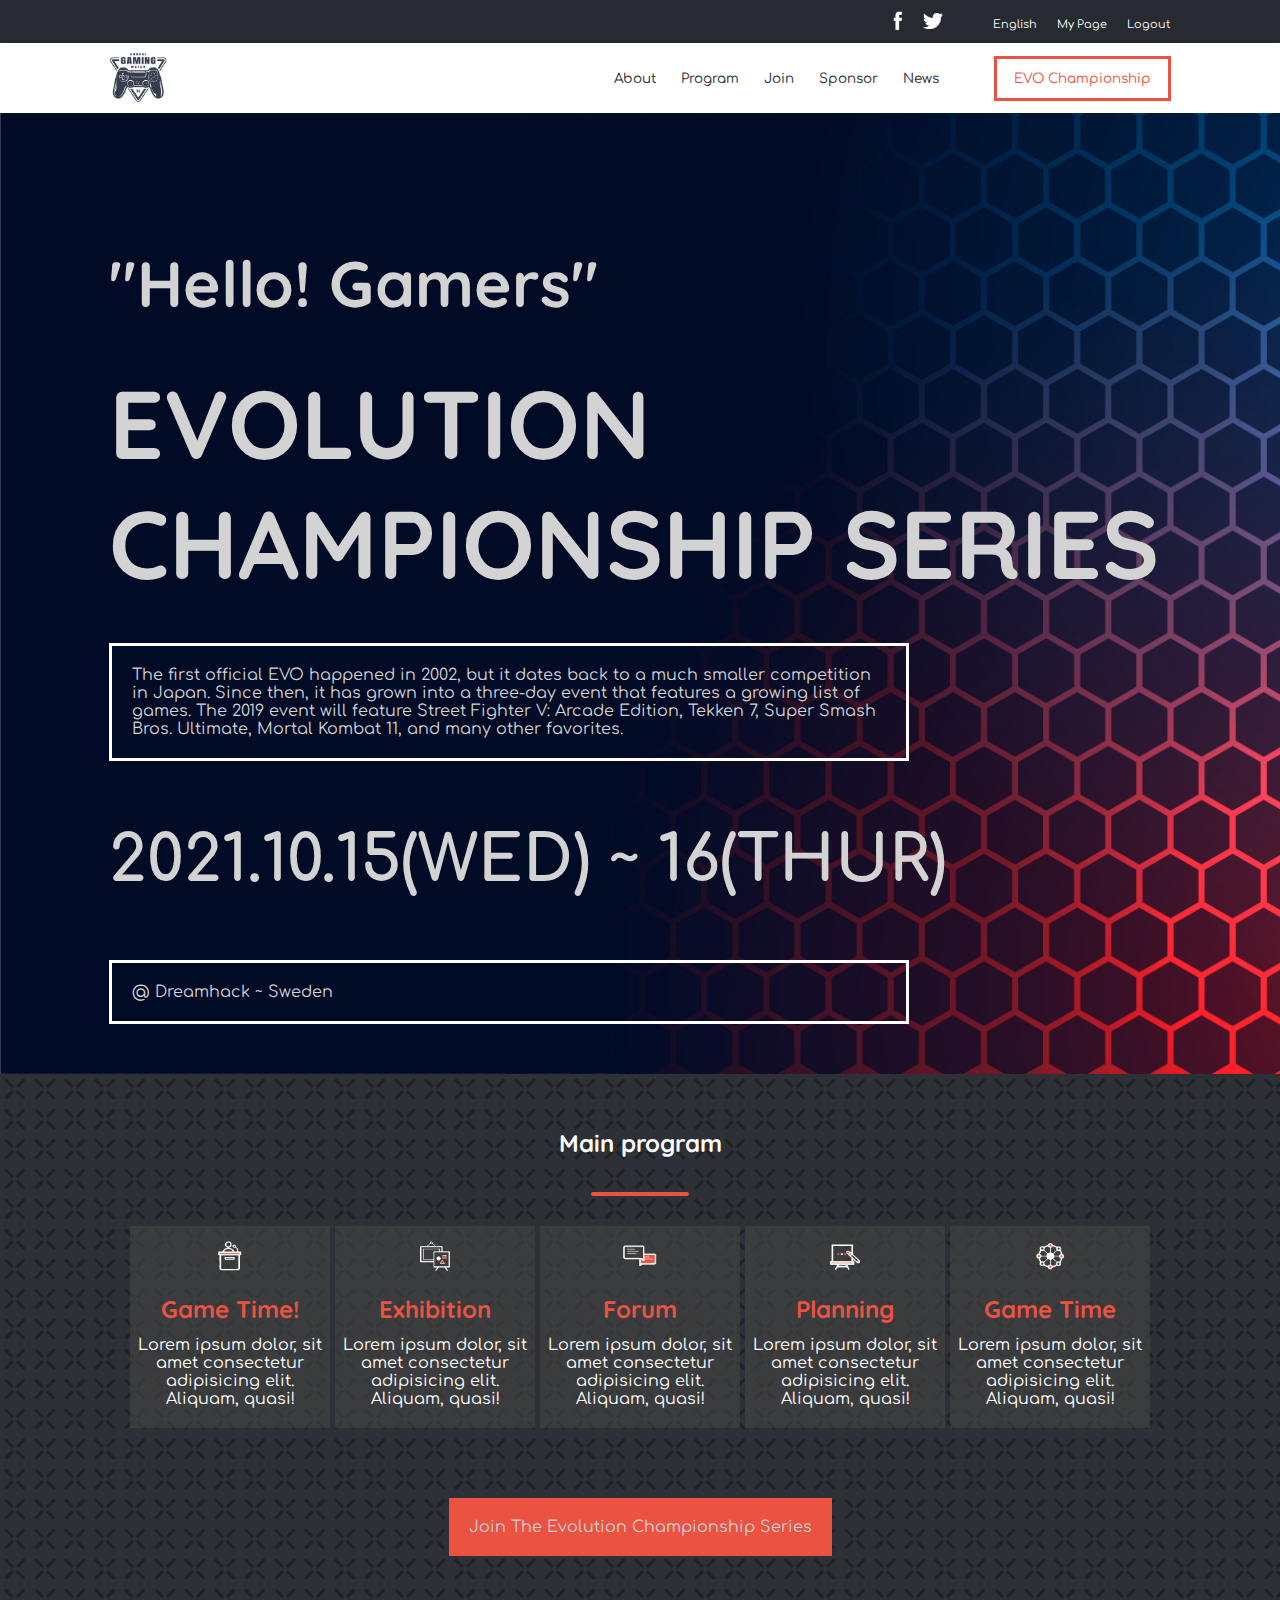
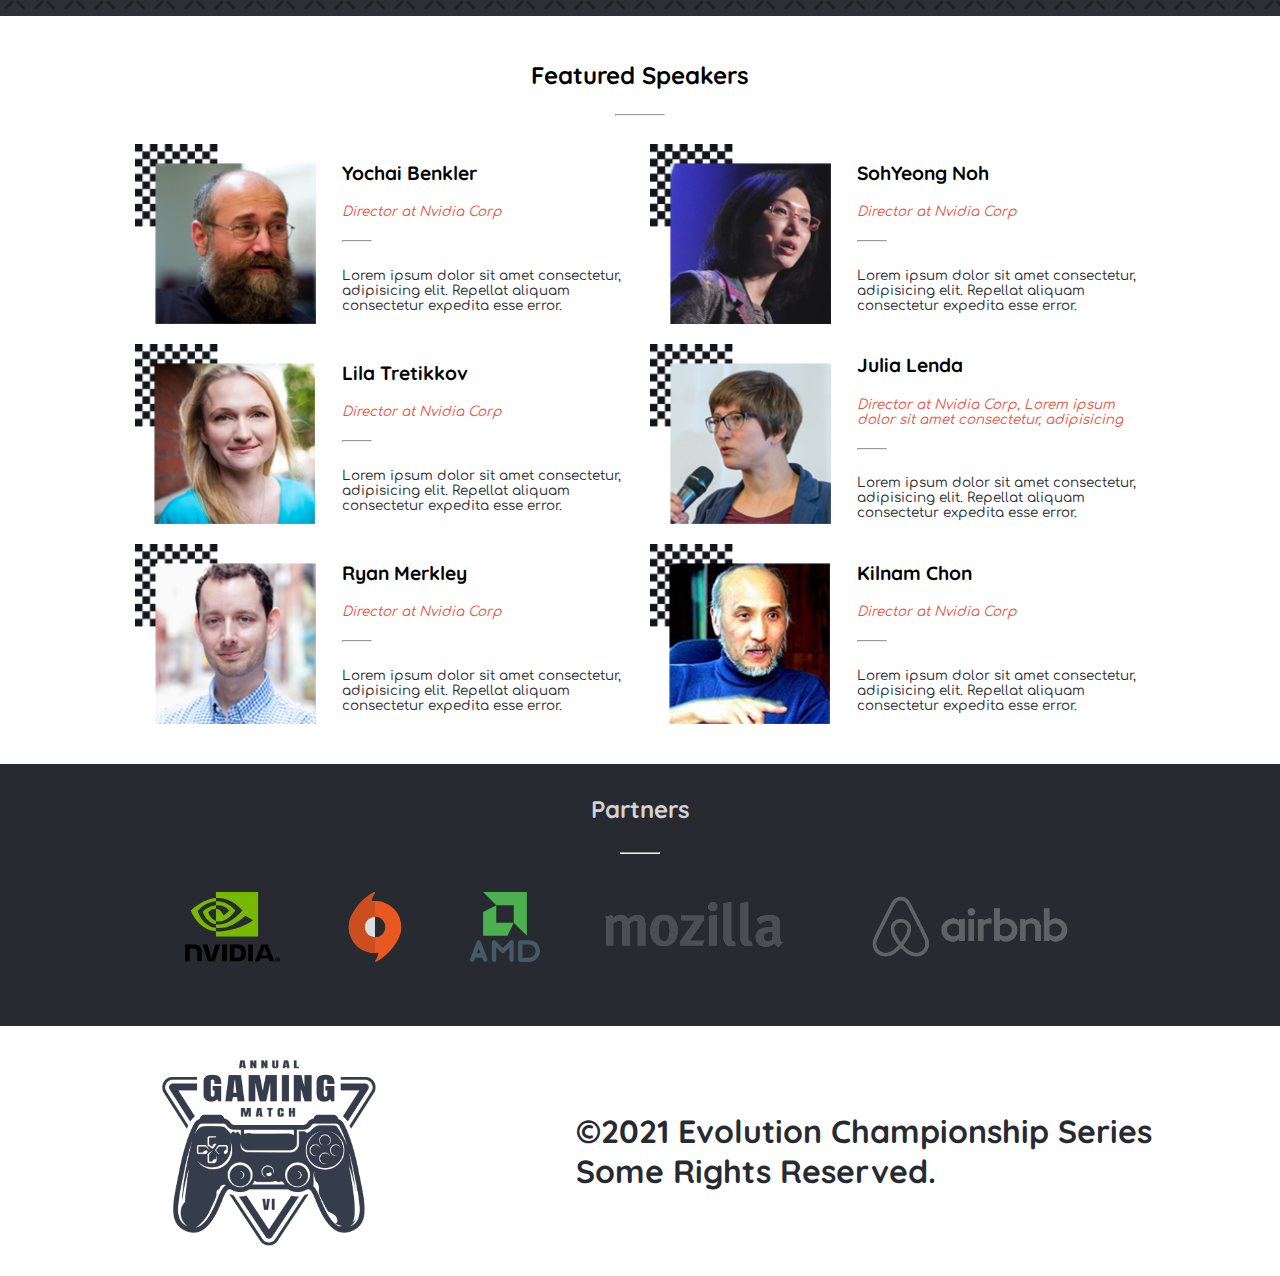
<file: index.html>
<!DOCTYPE html>
<html lang="en">
<head>
	<meta charset="UTF-8">
	<meta http-equiv="X-UA-Compatible" content="IE=edge">
	<meta name="viewport" content="width=device-width, initial-scale=1.0">
	<link rel="stylesheet" href="style.css">
  <meta property="og:image" content="https://raw.githubusercontent.com/Chimwemwe-127001/module_1_capstone/main/assets/images/link-preview-evo.png">
  <meta property="og:author" content="Chimwemwe Sinyinza">
  <meta
    property="og:description"
    content="This project is based on an online website for a conference. Instead of a conference, I personalised the content and built a website for a Gaming tournament."
  />
	<title>EVO Championship</title>
</head>
<body>
	<header>
    <div class="menu-toggle" id="menu-toggle">
      <span class="hamburger"></span>
    </div>
		<div class="head-container-one">
      <nav>
        <ul>
          <li><img src="./assets/images/facebook.png" alt="facebook logo"></li>
          <li><img src="./assets/images/twitter.png" alt="twitter logo"></li>
          <li><a href="#">English</a></li>
          <li><a href="#">My Page</a></li>
          <li><a href="#">Logout</a></li>
        </ul>
      </nav>
		</div>
		<div class="head-container-two">
      <a class="game-logo" href="#"><img src="./assets/images/game.jpg" alt="game tournament logo"></a>
      <nav>
        <ul>
          <li><a href="./about.html">About</a></li>
          <li><a href="#Program">Program</a></li>
          <li><a href="#">Join</a></li>
          <li><a href="#">Sponsor</a></li>
          <li><a href="#">News</a></li>
          <li><a class="EVO-Championship" href="#">EVO Championship</a></li>
        </ul>
      </nav>
    </div>
	</header>
  <section class="welcome-section">
    <div class="welcome-section--content">
      <h1>"Hello! Gamers"</h1>
      <h2 class="mask-text">EVOLUTION CHAMPIONSHIP SERIES</h2>
      <p>The first official EVO happened in 2002, but it dates back to a much smaller competition in Japan. Since then, it has grown into a three-day event that features a growing list of games. The 2019 event will feature Street Fighter V: Arcade Edition, Tekken 7, Super Smash Bros. Ultimate, Mortal Kombat 11, and many other favorites.</p>
      <h3>2021.10.15(WED) ~ 16(THUR)</h3>
      <p>@ Dreamhack ~ Sweden</p>
    </div>
  </section>
  <section class="main-program-section">
    <h3>Main program</h3>
    <span class="line-break"></span>

    <div class="program-container">
      <div class="program">
        <img src="./assets/images/program1.png" alt="">
        <h3>Game Time!</h3>
        <p>Lorem ipsum dolor, sit amet consectetur adipisicing elit. Aliquam, quasi!</p>
      </div>
      <div class="program">
        <img src="./assets/images/program2.png" alt="">
        <h3>Exhibition</h3>
        <p>Lorem ipsum dolor, sit amet consectetur adipisicing elit. Aliquam, quasi!</p>
      </div>
      <div class="program">
        <img src="./assets/images/program3.png" alt="">
        <h3>Forum</h3>
        <p>Lorem ipsum dolor, sit amet consectetur adipisicing elit. Aliquam, quasi!</p>
      </div>
      <div class="program">
        <img src="./assets/images/program4.png" alt="">
        <h3>Planning</h3>
        <p>Lorem ipsum dolor, sit amet consectetur adipisicing elit. Aliquam, quasi!</p>
      </div>
      <div class="program">
        <img src="./assets/images/program5.png" alt="">
        <h3>Game Time</h3>
        <p>Lorem ipsum dolor, sit amet consectetur adipisicing elit. Aliquam, quasi!</p>
      </div>
    </div>
    <a href="#">Join The Evolution Championship Series</a>

  </section>
  <section class="featured-speakers-section">
    <h3>Featured Speakers</h3>
    <hr>
    <div class="featured-speakers">

    </div>
  </section>
  <section class="partner-section">
    <h3>Partners</h3>
    <hr>
    <ul>
      <li><img src="./assets/images/nvidia.svg" alt=""></li>
      <li><img src="./assets/images/origin.svg" alt=""></li>
      <li><img src="./assets/images/amd.svg" alt=""></li>
      <li><img src="./assets/images/partner1.png" alt=""></li>
      <li><img src="./assets/images/partner5.png" alt=""></li>
    </ul>
  </section>
  <footer>
    <img src="./assets/images/game.jpg" alt="">
    <p>©2021 Evolution Championship Series<br>Some Rights Reserved.</p>
  </footer>
	<script src="main.js"></script> 
</body>
</html>
</file>
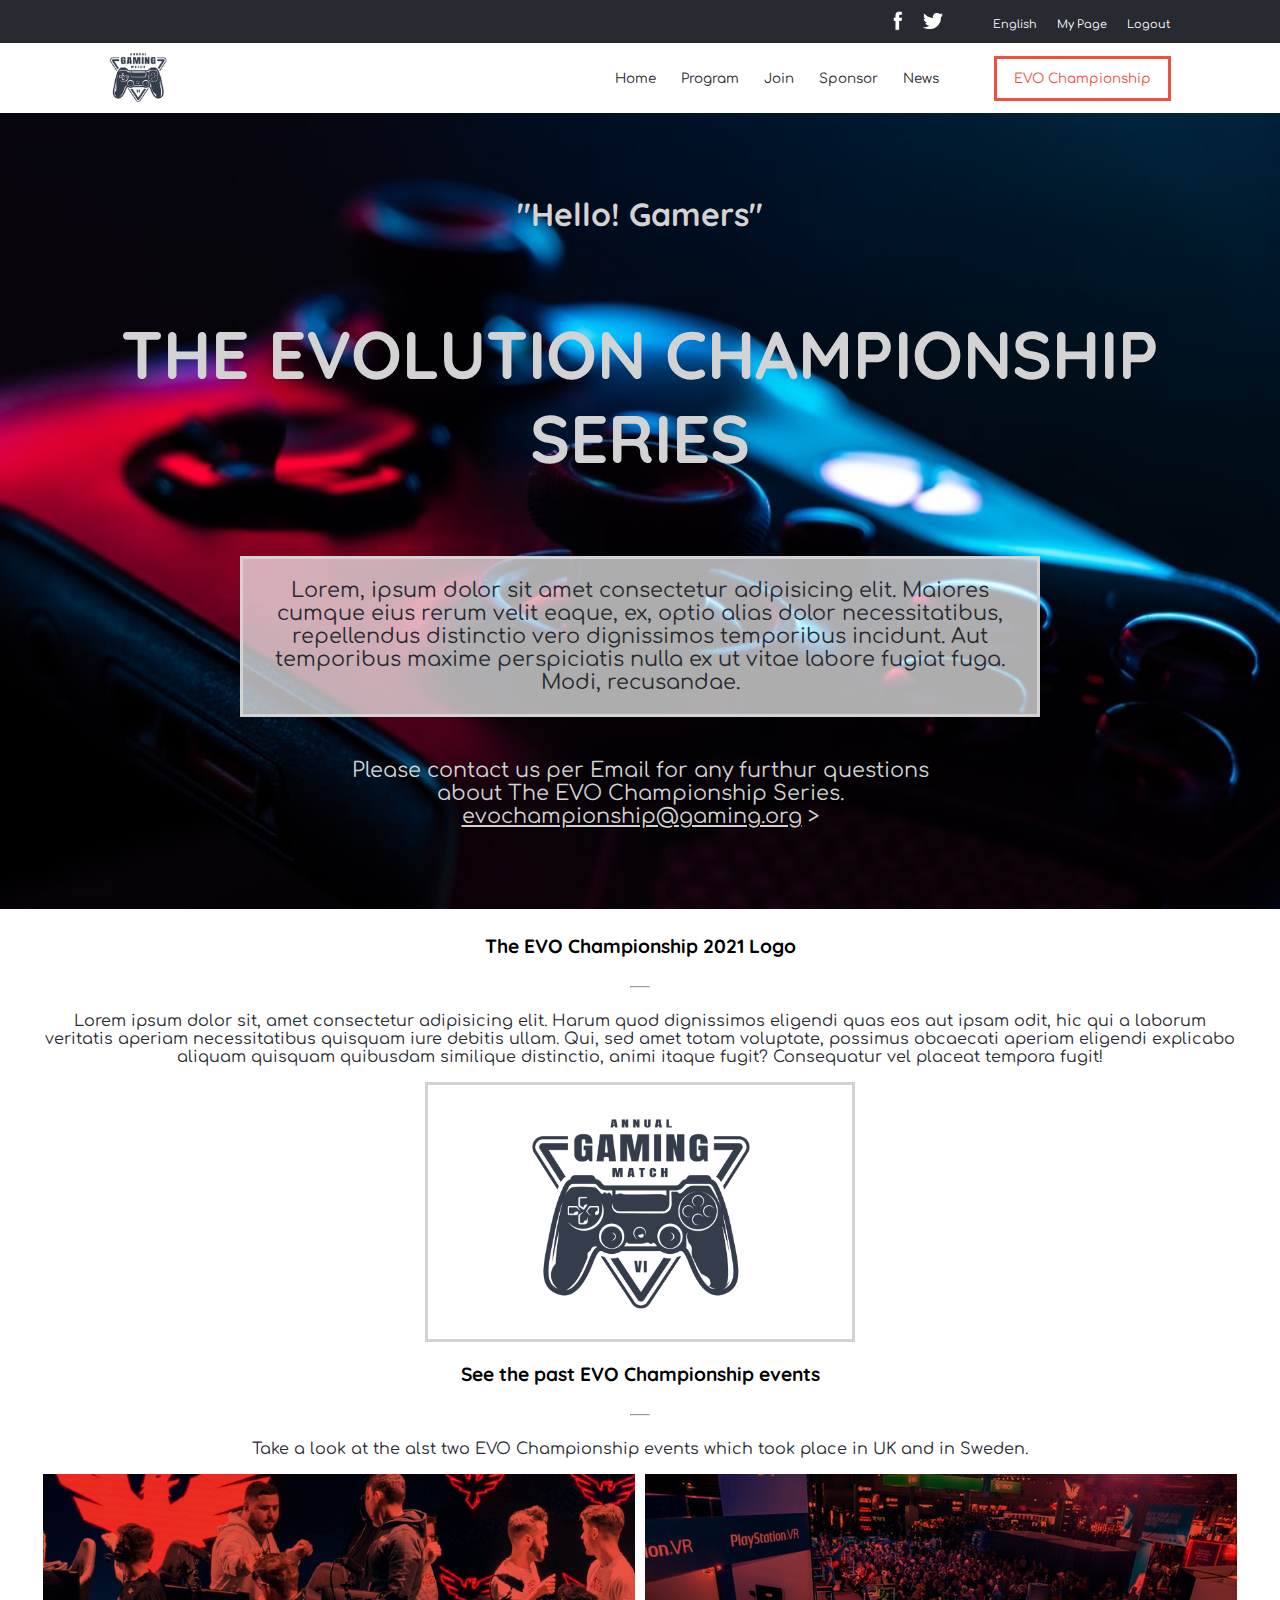
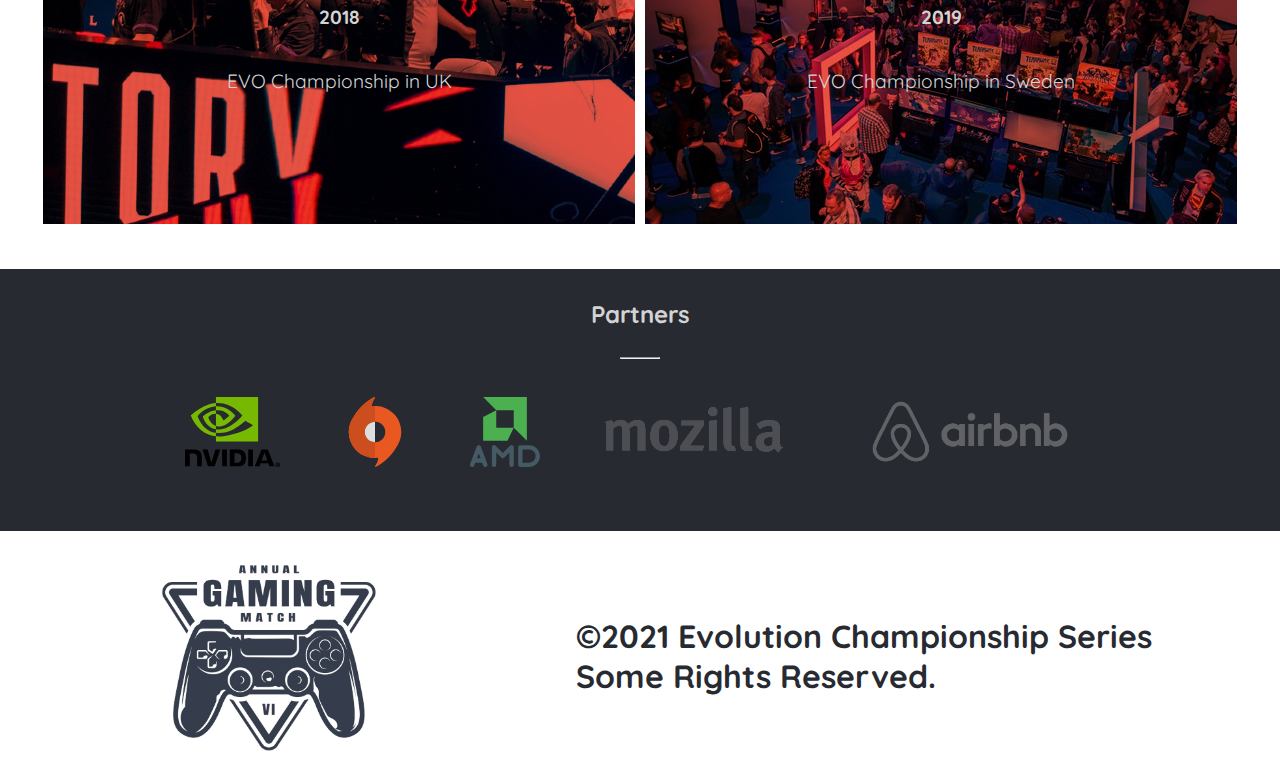
<file: about.html>
<!DOCTYPE html>
<html lang="en">
<head>
  <meta charset="UTF-8">
  <meta http-equiv="X-UA-Compatible" content="IE=edge">
  <meta name="viewport" content="width=device-width, initial-scale=1.0">
  <link rel="stylesheet" href="style.css">
  <title>About</title>
</head>
<body>
  <header>
    <div class="menu-toggle" id="menu-toggle">
      <span class="hamburger"></span>
    </div>
		<div class="head-container-one">
      <nav>
        <ul>
          <li><img src="./assets/images/facebook.png" alt="facebook logo"></li>
          <li><img src="./assets/images/twitter.png" alt="twitter logo"></li>
          <li><a href="#">English</a></li>
          <li><a href="#">My Page</a></li>
          <li><a href="#">Logout</a></li>
        </ul>
      </nav>
		</div>
		<div class="head-container-two">
      <a class="game-logo" href="./index.html"><img src="./assets/images/game.jpg" alt="game tournament logo"></a>
      <nav>
        <ul>
          <li><a href="./index.html">Home</a></li>
          <li><a href="#">Program</a></li>
          <li><a href="#">Join</a></li>
          <li><a href="#">Sponsor</a></li>
          <li><a href="#">News</a></li>
          <li><a class="EVO-Championship" href="#">EVO Championship</a></li>
        </ul>
      </nav>
    </div>
	</header>
  <section class="about-welcome-section">
    <div class="about-welcome-section--content">
      <h1>"Hello! Gamers"</h1>
      <h2>THE EVOLUTION CHAMPIONSHIP SERIES</h2>
      <p class="p">Lorem, ipsum dolor sit amet consectetur adipisicing elit. Maiores cumque eius rerum velit eaque, ex, optio alias dolor necessitatibus, repellendus distinctio vero dignissimos temporibus incidunt. Aut temporibus maxime perspiciatis nulla ex ut vitae labore fugiat fuga. Modi, recusandae.</p>
      <p>Please contact us per Email for any furthur questions<br>about The EVO Championship Series.<br><a href="">evochampionship@gaming.org</a> ></p>
    </div>
  </section>
  <section class="about-events">
    <h2>The EVO Championship 2021 Logo</h2>
    <hr>
    <p class="mobile">The Logo of The EVO Championship 2021 was decided through the logo competion from 8.June to 7.July</p>
    <p class="desktop">Lorem ipsum dolor sit, amet consectetur adipisicing elit. Harum quod dignissimos eligendi quas eos aut ipsam odit, hic qui a laborum veritatis aperiam necessitatibus quisquam iure debitis ullam. Qui, sed amet totam voluptate, possimus obcaecati aperiam eligendi explicabo aliquam quisquam quibusdam similique distinctio, animi itaque fugit? Consequatur vel placeat tempora fugit!</p>
    <img class="game-img" src="./assets/images/game.jpg" alt="">
    <div class="hr-normal"></div>
    <h2>See the past EVO Championship events</h2>
    <hr>
    <p>Take a look at the alst two EVO Championship events which took place in UK and in Sweden.</p>
    <div class="events">
      <div class="event">
        <h2>2018</h2>
        <p> EVO Championship in UK</p>
      </div>
      <div class="event">
        <h2>2019</h2>
        <p>EVO Championship in Sweden</p>
      </div>
    </div>
  </section>
  <section class="partner-section">
    <h3>Partners</h3>
    <hr>
    <ul>
      <li><img src="./assets/images/nvidia.svg" alt=""></li>
      <li><img src="./assets/images/origin.svg" alt=""></li>
      <li><img src="./assets/images/amd.svg" alt=""></li>
      <li><img src="./assets/images/partner1.png" alt=""></li>
      <li><img src="./assets/images/partner5.png" alt=""></li>
    </ul>
  </section>
  <footer>
    <img src="./assets/images/game.jpg" alt="">
    <p>©2021 Evolution Championship Series<br>Some Rights Reserved.</p>
  </footer>
  <script src="main.js"></script> 
</body>
</html>
</file>
<file: style.css>
@import url('https://fonts.googleapis.com/css2?family=Comfortaa:wght@300&family=Lato:wght@300&display=swap');
@import url('https://fonts.googleapis.com/css2?family=Quicksand:wght@700&display=swap');

:root {
  --primary-color: #ec5242;
  --secondary-color: #272a31;
  --tertiary-color: #d3d3d3;
}

*,
*::before,
*::after {
  box-sizing: border-box;
}

body {
  margin: 0;
  padding: 0;
  font-family: 'Comfortaa', 'Quicksand', 'Lato', sans-serif;
}

body.hide-scrollbar {
  overflow-y: hidden;
}

.menu-toggle {
  padding: 16px;
  position: fixed;
  top: 4px;
  left: 27px;
  cursor: pointer;
  z-index: 999;
}

.hamburger,
.hamburger::before,
.hamburger::after {
  content: '';
  display: block;
  background: var(--primary-color);
  height: 3px;
  width: 28px;
  border-radius: 3px;
  transition: all ease-in-out 400ms;
}

.hamburger::before {
  transform: translateY(-8px);
}

.hamburger::after {
  transform: translateY(5px);
}

.hamburger.open {
  transform: rotate(45deg);
}

.hamburger.open::before {
  opacity: 0;
}

.hamburger.open::after {
  transform: translateY(-3px) rotate(-90deg);
}

.welcome-section {
  background-image: url(./assets/images/26293.jpg);
  background-repeat: no-repeat;
  background-size: cover;
}

.welcome-section--content p {
  margin: 0;
  max-width: 800px;
}

.main-program-section {
  background-image: url(./assets/images/repeat-bg.png);
  display: flex;
  flex-direction: column;
  align-items: center;
  padding: 30px;
}

.main-program-section h3 {
  color: #fff;
  font-family: 'Quicksand', sans-serif;
  font-size: 1.5em;
}

.main-program-section a {
  display: inline-block;
  margin: 0 auto;
  text-decoration: none;
  color: var(--tertiary-color);
  padding: 20px;
  background: var(--primary-color);
  margin-bottom: 30px;
}

.line-break {
  width: 8%;
  height: 4px;
  border-radius: 4px;
  background: var(--primary-color);
  margin: 10px;
}

.program-container {
  padding: 0 8.5%;
  padding-bottom: 70px;
}

.program {
  margin-top: 10px;
  display: flex;
  align-items: center;
  background: rgba(68, 68, 68, 0.64);
}

.program > * {
  padding: 4px;
}

.program img {
  padding: 15px;
  height: 60px;
  width: auto;
}

.program h3 {
  margin: 4px;
  color: var(--primary-color);
}

.program p {
  color: #fff;
}

.featured-speakers-section {
  padding: 20px;
}

.featured-speakers-section h3 {
  text-align: center;
  font-family: 'Quicksand', sans-serif;
  font-size: 1.5em;
}

.featured-speakers-section hr {
  width: 50px;
  color: var(--primary-color);
}

.featured-speakers {
  display: flex;
  padding: 10px 8.5%;
  align-items: center;
}

.featured-speakers > * {
  flex-basis: 50%;
  flex-grow: 1;
}

.featured-speaker {
  display: flex;
  align-items: center;
}

.featured-speaker img {
  padding: 10px;
  height: 200px;
}

.txt-content {
  padding-left: 1em;
}

.txt-content h3 {
  font-family: 'Quicksand', sans-serif;
  font-size: 1.2em;
  text-align: left;
}

.txt-content .italic-txt {
  color: var(--primary-color);
}

.txt-content hr {
  display: inline-flex;
  width: 30px;
  align-self: flex-start;
  color: var(--secondary-color);
}

.txt-content p {
  color: var(--secondary-color);
  font-size: 0.84em;
}

.partner-section {
  display: flex;
  background: var(--secondary-color);
  flex-direction: column;
  align-items: center;
  padding-block: 30px;
}

.partner-section h3 {
  font-family: 'Quicksand', sans-serif;
  font-size: 1.5em;
  color: var(--tertiary-color);
  margin: 0;
  padding-block: 0 20px;
}

.partner-section hr {
  width: 40px;
  color: var(--primary-color);
}

.partner-section ul {
  display: flex;
  width: 100%;
  flex-wrap: wrap;
  list-style: none;
  justify-content: center;
  align-self: center;
  margin: 0;
  padding: 0;
}

.partner-section ul > * {
  flex-basis: auto;
}

.partner-section li {
  padding: 30px;
}

.partner-section img {
  height: 70px;
  width: auto;
}

footer {
  width: 80%;
  margin: 0 auto;
  display: flex;
  justify-content: space-between;
  align-items: center;
}

.about-welcome-section {
  background-image: url(./assets/images/gbimage1.jpg);
  background-repeat: no-repeat;
  background-size: cover;
}

.about-welcome-section--content {
  padding: 60px 43px;
  display: flex;
  margin: 0 auto;
  flex-direction: column;
  align-items: center;
  color: #d3d3d3;
}

.about-welcome-section--content h1 {
  font-family: 'Quicksand', sans-serif;
}

.about-welcome-section--content h2 {
  text-align: center;
  font-family: 'Quicksand', sans-serif;
}

.about-welcome-section--content p {
  text-align: center;
}

.about-welcome-section--content .p {
  color: var(--secondary-color);
  padding: 20px;
  border: 3px solid var(--tertiary-color);
  background: rgba(255, 255, 255, 0.68);
}

.about-welcome-section--content a {
  color: var(--tertiary-color);
}

.about-events {
  display: flex;
  flex-direction: column;
  align-items: center;
  padding: 5px 43px;
}

@media (max-width: 767px) {
  .head-container-one {
    display: none;
  }

  .head-container-two {
    background-color: #fff;
    position: fixed;
    width: 100%;
    bottom: 0;
    top: 0;
    clip-path: circle(0 at top right);
    transition: clip-path ease-in-out 700ms;
    z-index: 99;
  }

  .head-container-two.open {
    clip-path: circle(250% at top right);
  }

  footer img {
    padding: 30px;
    height: 140px;
    width: auto;
  }

  .head-container-two img {
    display: none;
  }

  .head-container-two ul {
    list-style: none;
    padding: 24px;
  }

  .head-container-two li {
    padding-block: 15px;
    text-align: center;
  }

  .head-container-two li:nth-child(1) {
    padding-top: 50px;
  }

  .head-container-two a {
    text-decoration: none;
    color: var(--secondary-color);
    font-size: 1.1em;
    font-weight: 400;
    transition: ease-in 100ms;
  }

  .head-container-two a:hover {
    color: var(--primary-color);
  }

  .head-container-two .EVO-Championship {
    padding: 12px 17px;
    color: var(--primary-color);
    border: 3px solid var(--primary-color);
    transition: ease-in 200ms;
  }

  .head-container-two .EVO-Championship:hover {
    color: #fff;
    background: var(--primary-color);
  }

  .welcome-section {
    background-position: left;
  }

  .welcome-section h1 {
    margin: 0;
    padding-top: 70px;
    font-weight: 600;
  }

  .welcome-section--content {
    margin: 0 8.5%;
    padding-bottom: 60px;
  }

  .welcome-section--content h1 {
    font-family: 'Quicksand', sans-serif;
    background-image: url(./assets/images/bgimage.jpg);
    -webkit-text-fill-color: transparent;
    -webkit-background-clip: text;
    font-size: 1.7em;
    font-weight: 800;
  }

  .mask-text {
    font-family: 'Quicksand', sans-serif;
    margin: 0;
    background-image: url(./assets/images/bgimage.jpg);
    -webkit-text-fill-color: transparent;
    -webkit-background-clip: text;
    font-size: 2.5em;
    font-weight: 800;
  }

  .welcome-section--content h3 {
    color: var(--tertiary-color);
    font-size: 1.2em;
    font-weight: bold;
  }

  footer p {
    color: var(--secondary-color);
    font-size: 1.2em;
    font-family: 'Quicksand', sans-serif;
    font-weight: bold;
  }

  .welcome-section--content p {
    padding: 20px;
    color: var(--tertiary-color);
    border: 3px solid white;
  }

  .featured-speakers {
    flex-direction: column;
  }

  .about-events h2 {
    margin: 0;
    padding: 20px;
    text-align: center;
    font-family: 'Quicksand', sans-serif;
    font-size: 1.2em;
    color: #000;
  }

  .about-events hr {
    width: 20px;
    color: var(--primary-color);
  }

  .about-events p {
    color: var(--secondary-color);
    text-align: center;
  }

  .about-events .desktop {
    display: none;
  }

  .about-events .game-img {
    height: 130px;
    width: auto;
    border: 3px solid var(--tertiary-color);
    padding: 10px 80px;
  }

  .about-events .hr-normal {
    color: var(--tertiary-color);
    width: 100%;
  }

  .events {
    padding-bottom: 40px;
  }

  .about-events .events {
    display: flex;
    flex-direction: column;
    align-items: center;
    gap: 10px;
    width: 100%;
  }

  .event {
    display: flex;
    flex-direction: column;
    justify-content: center;
  }

  .event h2 {
    color: var(--tertiary-color);
    margin-bottom: 0;
  }

  .event p {
    font-size: 1.2em;
    font-family: 'Quicksand', sans-serif;
    color: var(--tertiary-color);
  }

  .about-events .events .event:nth-child(1) {
    background-image: url(./assets/images/gamingEvent1.jpg);
    background-position: center;
    background-color: var(--primary-color);
    background-blend-mode: multiply;
    width: 320px;
    flex-basis: 200px;
    flex-grow: 1;
  }

  .about-events .events .event:nth-child(2) {
    background-image: url(./assets/images/gamingEvent3.jpg);
    background-position: center;
    background-color: var(--primary-color);
    background-blend-mode: multiply;
    width: 320px;
    flex-basis: 200px;
    flex-grow: 1;
  }
}

@media (min-width: 768px) {
  .menu-toggle {
    display: none;
  }

  .head-container-one {
    height: 43px;
    background: var(--secondary-color);
  }

  .head-container-one ul {
    margin: 0;
    padding: 0.7em 8.5%;
    list-style: none;
    display: flex;
    justify-content: flex-end;
    align-items: center;
  }

  footer img {
    padding: 30px;
    height: 250px;
    width: auto;
  }

  .head-container-one img {
    height: 20px;
  }

  .head-container-one li {
    padding: 0 10px;
  }

  .head-container-two li {
    display: inline-block;
    padding: 10px;
  }

  .head-container-one li:nth-child(3) {
    padding-left: 40px;
  }

  .head-container-one li:nth-child(5) {
    padding-right: 0;
  }

  .head-container-one a {
    text-decoration: none;
    font-size: 0.7em;
    color: #fff;
  }

  .head-container-two {
    height: 70px;
    display: flex;
    align-items: center;
    justify-content: space-between;
    transition: all 0.5s;
    box-shadow: 0 2px 5px 0 rgba(0, 0, 0, 0.16);
  }

  .head-container-two .game-logo {
    padding-left: 8.5%;
  }

  .head-container-two .game-logo img {
    height: 50px;
    width: auto;
  }

  .head-container-two nav {
    padding-right: 8.5%;
  }

  .head-container-two ul {
    list-style: none;
    margin: 0;
    padding: 0.7em 0 0.7em 0;
  }

  .head-container-two li:nth-child(6) {
    padding-right: 0;
    padding-left: 2.5rem;
  }

  .head-container-two a {
    text-decoration: none;
    color: var(--secondary-color);
    font-size: 0.84em;
    transition: ease-in 0.1s;
  }

  .head-container-two a:hover {
    color: var(--primary-color);
  }

  .head-container-two .EVO-Championship {
    padding: 12px 17px;
    color: var(--primary-color);
    border: 3px solid var(--primary-color);
    transition: ease-in 0.1s;
  }

  .head-container-two .EVO-Championship:hover {
    color: #fff;
    background: var(--primary-color);
  }

  .welcome-section--content {
    padding: 50px 8.5%;
  }

  .welcome-section--content h1 {
    font-family: 'Quicksand', sans-serif;
    padding-top: 80px;
    color: var(--tertiary-color);
    font-size: 4em;
    font-weight: 900;
    margin: 0;
  }

  .welcome-section--content h3 {
    color: var(--tertiary-color);
    font-size: 4em;
    font-weight: bold;
  }

  footer p {
    color: var(--secondary-color);
    font-size: 2em;
    font-family: 'Quicksand', sans-serif;
    font-weight: bold;
  }

  .welcome-section--content p {
    padding: 20px;
    color: var(--tertiary-color);
    border: 3px solid white;
  }

  .mask-text {
    font-family: 'Quicksand', sans-serif;
    margin: 0;
    padding-block: 40px;
    color: var(--tertiary-color);
    font-size: 6em;
    font-weight: 800;
  }

  .program-container {
    display: flex;
    flex-wrap: wrap;
    padding: 10px;
    padding-bottom: 70px;
    gap: 5px;
    justify-content: center;
  }

  .program {
    flex-direction: column;
    flex-basis: 200px;
    flex-grow: 0;
    align-items: center;
  }

  .program p {
    margin: 0;
    padding-bottom: 20px;
    text-align: center;
  }

  .featured-speakers {
    flex-direction: row;
    flex-wrap: wrap;
  }

  .about-welcome-section--content h1 {
    font-size: 2em;
  }

  .about-welcome-section--content h2 {
    font-size: 4.2em;
  }

  .about-welcome-section--content p {
    font-size: 1.3em;
  }

  .about-welcome-section--content .p {
    max-width: 800px;
  }

  .about-events h2 {
    margin: 0;
    padding: 20px;
    text-align: center;
    font-family: 'Quicksand', sans-serif;
    font-size: 1.2em;
    color: #000;
  }

  .about-events hr {
    width: 20px;
    color: var(--primary-color);
  }

  .about-events p {
    color: var(--secondary-color);
    text-align: center;
  }

  .about-events .mobile {
    display: none;
  }

  .about-events .game-img {
    height: 260px;
    width: auto;
    border: 3px solid var(--tertiary-color);
    padding: 30px 100px;
  }

  .about-events .hr-normal {
    color: var(--tertiary-color);
    width: 100%;
  }

  .events {
    padding-bottom: 40px;
  }

  .about-events .events {
    display: flex;
    flex-direction: row;
    align-items: center;
    gap: 10px;
    width: 100%;
  }

  .event {
    display: flex;
    flex-direction: column;
    justify-content: center;
    height: 350px;
  }

  .event h2 {
    color: var(--tertiary-color);
    margin-bottom: 0;
  }

  .event p {
    font-size: 1.2em;
    font-family: 'Quicksand', sans-serif;
    color: var(--tertiary-color);
  }

  .about-events .events .event:nth-child(1) {
    background-image: url(./assets/images/gamingEvent1.jpg);
    background-position: center;
    background-color: var(--primary-color);
    background-blend-mode: multiply;
    width: 320px;
    flex-basis: 200px;
    flex-grow: 1;
  }

  .about-events .events .event:nth-child(2) {
    background-image: url(./assets/images/gamingEvent3.jpg);
    background-position: center;
    background-color: var(--primary-color);
    background-blend-mode: multiply;
    width: 320px;
    flex-basis: 200px;
    flex-grow: 1;
  }
}
</file>
